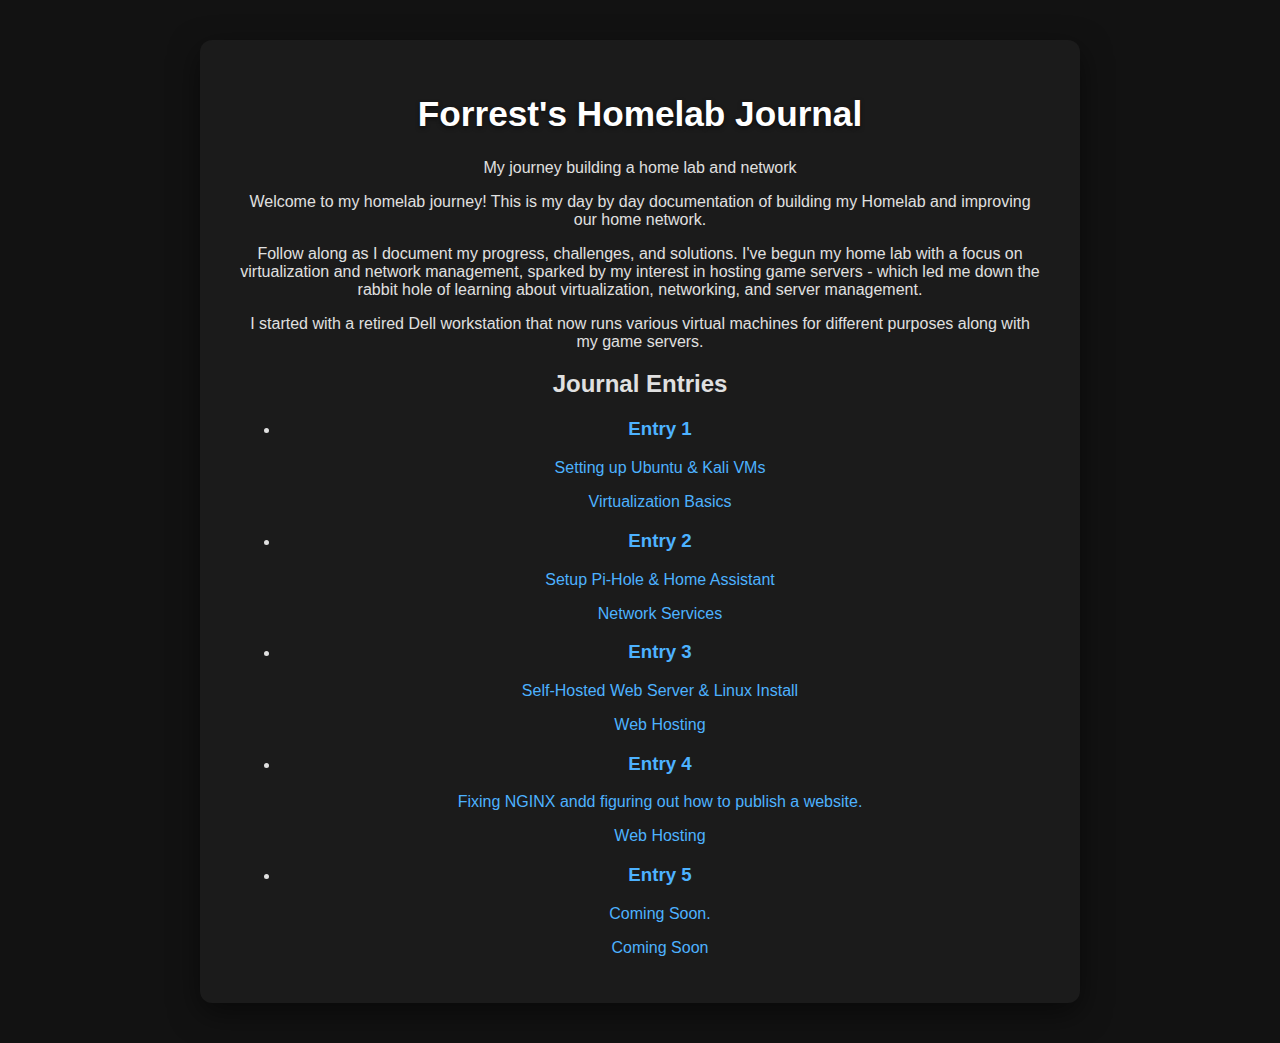
<file: index.html>
<!DOCTYPE html>
<html lang="en">
<head>
    <meta charset="UTF-8">
    <meta name="viewport" content="width=device-width, initial-scale=1.0">
    <link rel="stylesheet" href="style.css">
    <title>Forrest's Homelab Journal</title>
</head>
<body>
    <div class="container">
        <div class="header">
            <h1>Forrest's Homelab Journal</h1>
            <div class="subtitle">My journey building a home lab and network</div>
        </div>
        
        <div class="intro-section">
            <p>Welcome to my homelab journey! This is my day by day documentation of building my Homelab and improving our home network.</p>
            <p>Follow along as I document my progress, challenges, and solutions. I've begun my home lab with a focus on virtualization and network management, sparked by my interest in hosting game servers - which led me down the rabbit hole of learning about virtualization, networking, and server management.</p>
            <p>I started with a retired Dell workstation that now runs various virtual machines for different purposes along with my game servers.</p>
        </div>
        
        <h2 class="journal-title">Journal Entries</h2>
        
        <ul class="journal-cards">
            <li class="card">
                <a href="day1.html">
                    <h3>Entry 1</h3>
                    <p>Setting up Ubuntu & Kali VMs</p>
                    <span class="card-date">Virtualization Basics</span>
                </a>
            </li>
            <li class="card">
                <a href="day2.html">
                    <h3>Entry 2</h3>
                    <p>Setup Pi-Hole & Home Assistant</p>
                    <span class="card-date">Network Services</span>
                </a>
            </li>
            <li class="card">
                <a href="day3.html">
                    <h3>Entry 3</h3>
                    <p>Self-Hosted Web Server & Linux Install</p>
                    <span class="card-date">Web Hosting</span>
                </a>
            </li>
            <li class="card">
            <a href="day4.html">
                <h3>Entry 4</h3>
                <p>Fixing NGINX andd figuring out how to publish a website.</p>
                <span class="card-date">Web Hosting</span>
            </a>
            </li>
            <li class="card">
            <a href="day5.html">
                <h3>Entry 5</h3>
                <p>Coming Soon.</p>
                <span class="card-date">Coming Soon</span>
            </a>
            </li>
        </ul>
    </div>
    <script src="script.js"></script>
</body>
</html>
</file>
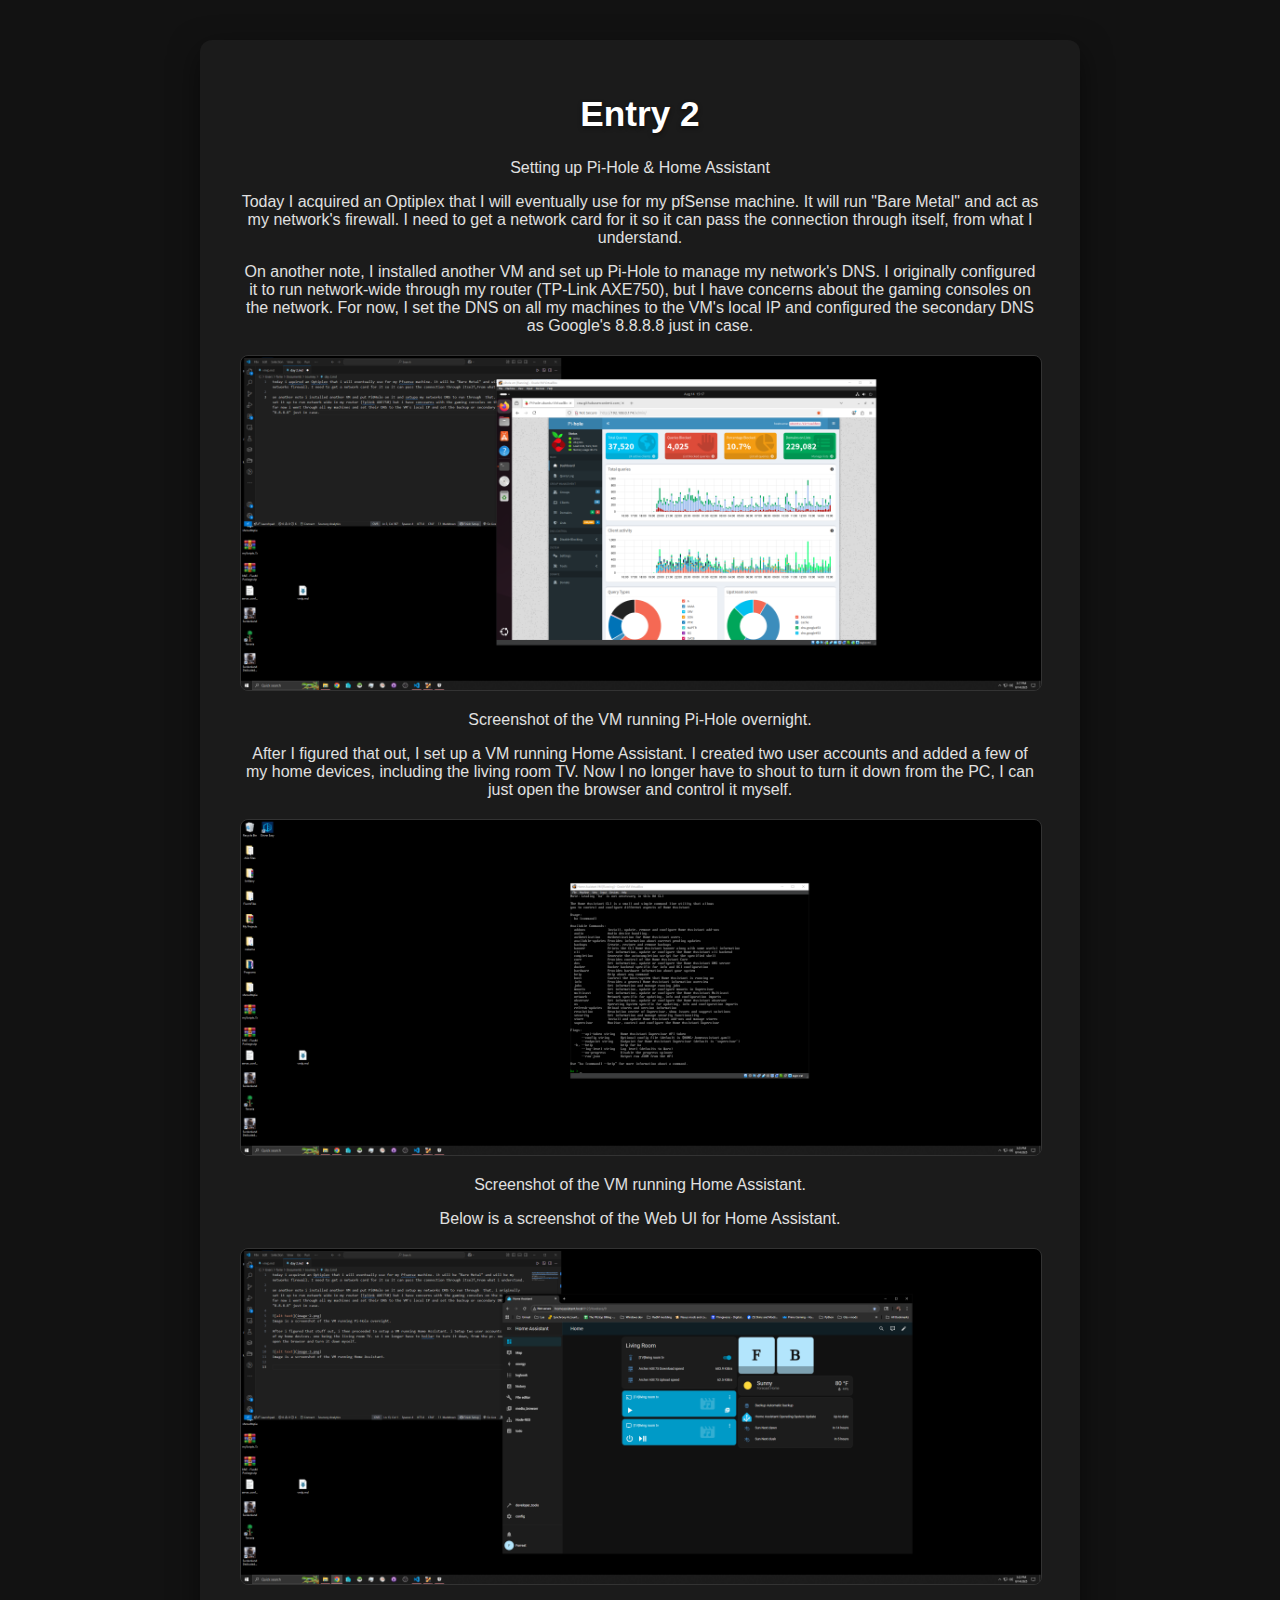
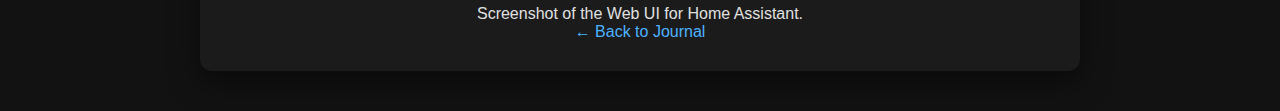
<file: day2.html>
<!DOCTYPE html>
<html lang="en">
<head>
    <meta charset="UTF-8">
    <meta name="viewport" content="width=device-width, initial-scale=1.0">
    <link rel="stylesheet" href="style.css">
    <title>Entry 2 - Homelab Journal</title>
</head>
<body>
    <div class="container">
        <div class="header">
            <h1>Entry 2</h1>
            <div class="date">Setting up Pi-Hole & Home Assistant</div>
        </div>

        <div class="content-section">
            <p>
                Today I acquired an Optiplex that I will eventually use for my pfSense machine. 
                It will run "Bare Metal" and act as my network's firewall. 
                I need to get a network card for it so it can pass the connection through itself, from what I understand.
            </p>
        </div>

        <div class="content-section">
            <p>
                On another note, I installed another VM and set up Pi-Hole to manage my network's DNS. 
                I originally configured it to run network-wide through my router (TP-Link AXE750), 
                but I have concerns about the gaming consoles on the network. 
                For now, I set the DNS on all my machines to the VM's local IP and configured the secondary DNS as Google's 8.8.8.8 just in case.
            </p>
        </div>

        <div class="image-container">
            <a href="#img1">
                <img src="Images/image-2.png" alt="Screenshot of the VM running Pi-Hole overnight">
            </a>
            <span class="image-caption">Screenshot of the VM running Pi-Hole overnight.</span>
        </div>

        <div id="img1" class="lightbox">
            <span class="lightbox-close">&times;</span>
            <div class="lightbox-content">
                <img src="Images/image-2.png" alt="Screenshot of the VM running Pi-Hole overnight">
            </div>
        </div>

        <div class="content-section">
            <p>
                After I figured that out, I set up a VM running Home Assistant. 
                I created two user accounts and added a few of my home devices, including the living room TV. 
                Now I no longer have to shout to turn it down from the PC, I can just open the browser and control it myself.
            </p>
        </div>

        <div class="image-container">
            <a href="#img2">
                <img src="Images/image-5.png" alt="Screenshot of the VM running Home Assistant">
            </a>
            <span class="image-caption">Screenshot of the VM running Home Assistant.</span>
        </div>

        <div id="img2" class="lightbox">
            <span class="lightbox-close">&times;</span>
            <div class="lightbox-content">
                <img src="Images/image-5.png" alt="Screenshot of the VM running Home Assistant">
            </div>
        </div>

        <div class="content-section">
            <p>
                Below is a screenshot of the Web UI for Home Assistant.
            </p>
            
        </div>

        <div class="image-container">
            <a href="#img3">
                <img src="Images/image-4.png" alt="Screenshot of the Web UI for Home Assistant">
            </a>
            <span class="image-caption">Screenshot of the Web UI for Home Assistant.</span>
        </div>

        <div id="img3" class="lightbox">
            <span class="lightbox-close">&times;</span>
            <div class="lightbox-content">
                <img src="Images/image-4.png" alt="Screenshot of the Web UI for Home Assistant">
            </div>
        </div>


        <a href="index.html" class="back-link">&larr; Back to Journal</a>
    </div>
    <script src="script.js"></script>
</body>
</html>
</file>
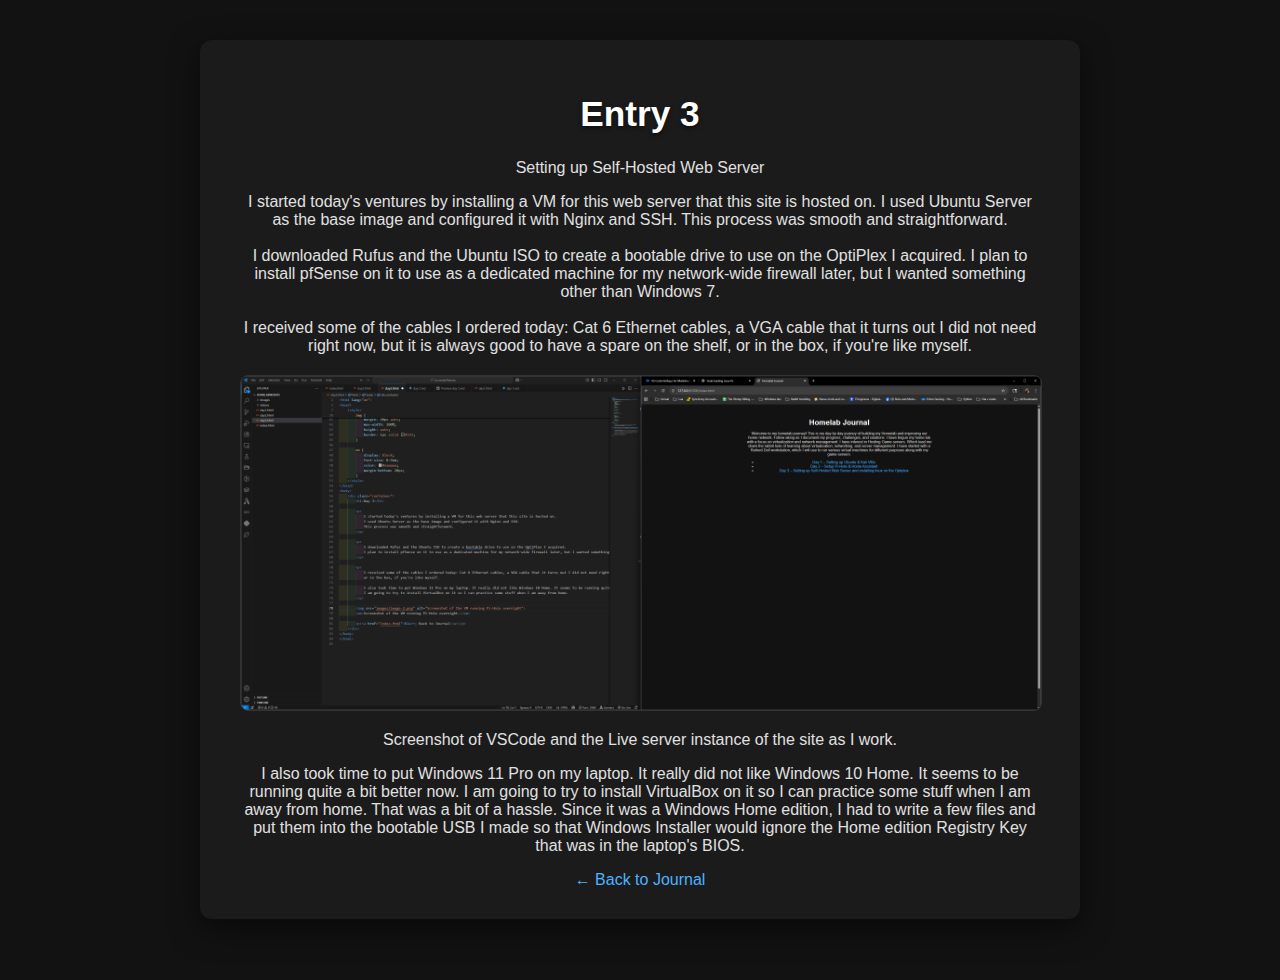
<file: day3.html>
<!DOCTYPE html>
<html lang="en">
<head>
    <meta charset="UTF-8">
    <meta name="viewport" content="width=device-width, initial-scale=1.0">
    <link rel="stylesheet" href="style.css">
    <title>Entry 3 - Homelab Journal</title>
</head>
<body>
    <div class="container">
        <div class="header">
            <h1>Entry 3</h1>
            <div class="date">Setting up Self-Hosted Web Server</div>
        </div>

        <div class="content-section">
            <p>
                I started today's ventures by installing a VM for this web server that this site is hosted on.    
                I used Ubuntu Server as the base image and configured it with Nginx and SSH.
                This process was smooth and straightforward.
            <br>
            <br>
                I downloaded Rufus and the Ubuntu ISO to create a bootable drive to use on the OptiPlex I acquired. 
                I plan to install pfSense on it to use as a dedicated machine for my network-wide firewall later, but I wanted something other than Windows 7.
            <br>
            <br>
                I received some of the cables I ordered today: Cat 6 Ethernet cables, a VGA cable that it turns out I did not need right now, but it is always good to have a spare on the shelf,
                or in the box, if you're like myself. 
            </p>
        </div>

                <div class="image-container">
            <a href="#img1">
                <img src="Images/image-6.png" alt="Screenshot of VSCode and the Live server instance of the site as I work.">
            </a>
            <span class="image-caption">Screenshot of VSCode and the Live server instance of the site as I work.</span>
        </div>
        
        <div id="img1" class="lightbox">
            <span class="lightbox-close">&times;</span>
            <div class="lightbox-content">
                <img src="Images/image-6.png" alt="Screenshot of VSCode and the Live server instance of the site as I work.">
            </div>
        </div>

        <div class="content-section">
            <p>            
                I also took time to put Windows 11 Pro on my laptop. It really did not like Windows 10 Home. It seems to be running quite a bit better now.
                I am going to try to install VirtualBox on it so I can practice some stuff when I am away from home. That was a bit of a hassle.
                Since it was a Windows Home edition, I had to write a few files and put them into the bootable USB I made so that Windows Installer would
                ignore the Home edition Registry Key that was in the laptop's BIOS.
            </p>
        </div>



        <a href="index.html" class="back-link">&larr; Back to Journal</a>
    </div>
    <script src="script.js"></script>
</body>
</html>
</file>
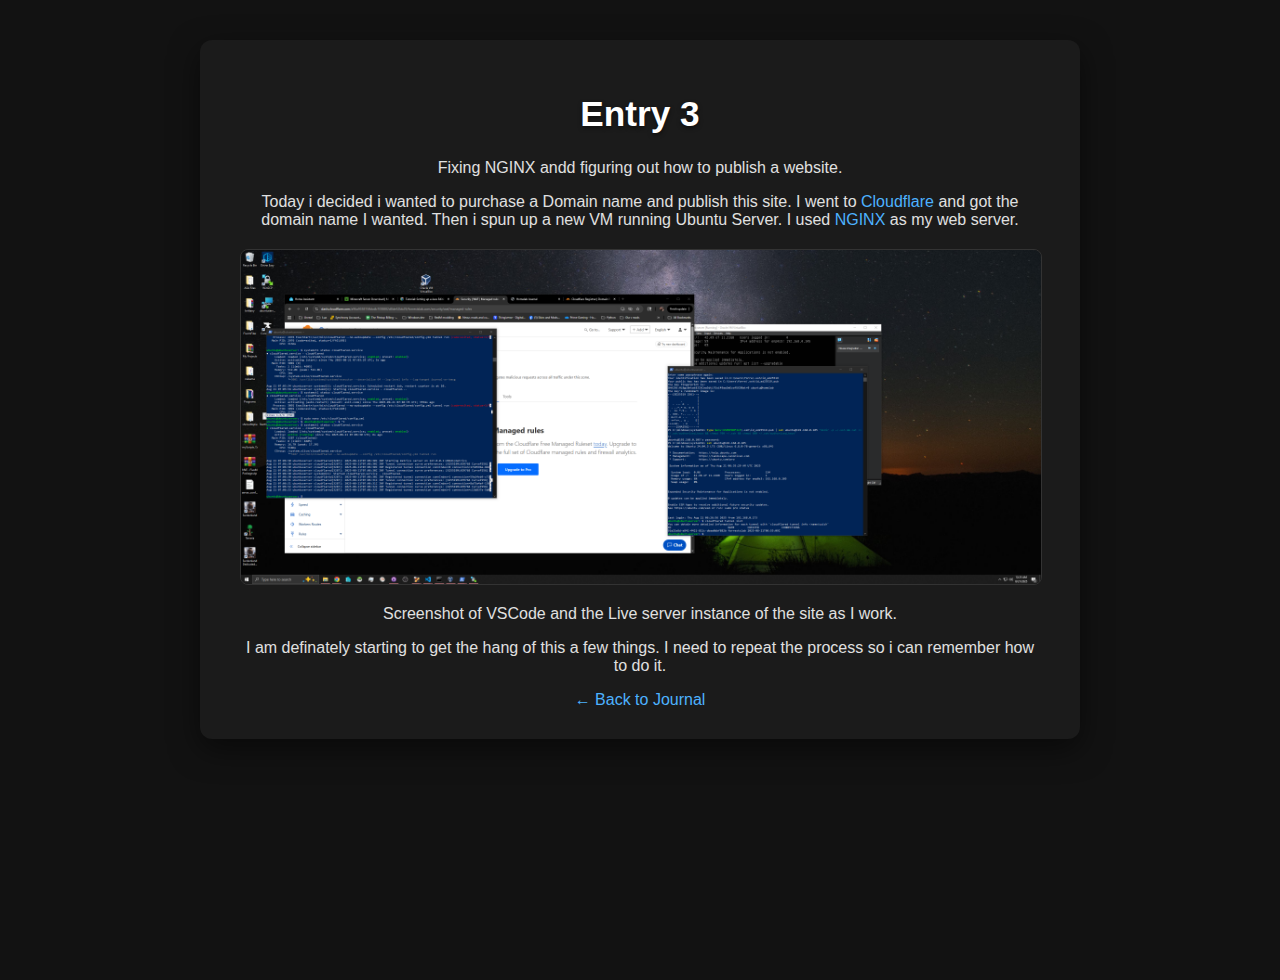
<file: day4.html>
<!DOCTYPE html>
<html lang="en">
<head>
    <meta charset="UTF-8">
    <meta name="viewport" content="width=device-width, initial-scale=1.0">
    <link rel="stylesheet" href="style.css">
    <title>Entry 4 - Homelab Journal</title>
</head>
<body>
    <div class="container">
        <div class="header">
            <h1>Entry 3</h1>
            <div class="date">Fixing NGINX andd figuring out how to publish a website.</div>
        </div>

        <div class="content-section">
            <p>
                Today i decided i wanted to purchase a Domain name and publish this site.
                I went to <a href="https://www.cloudflare.com/products/registrar/">Cloudflare</a> and got the domain name I wanted.
                Then i spun up a new VM running Ubuntu Server. 
                I used <a href="https://www.nginx.com/">NGINX</a> as my web server.
        </div>

                <div class="image-container">
            <a href="#img1">
                <img src="Images/day4Pic1.png" alt="Screenshot of Powershell and Cloudflare dashboard.">
            </a>
            <span class="image-caption">Screenshot of VSCode and the Live server instance of the site as I work.</span>
        </div>
        
        <div id="img1" class="lightbox">
            <span class="lightbox-close">&times;</span>
            <div class="lightbox-content">
                <img src="Images/day4Pic1.png" alt="Screenshot of Powershell and Cloudflare dashboard.">
            </div>
        </div>

        <div class="content-section">
            <p>            
                I am definately starting to get the hang of this a few things. I need to repeat the process so i can remember how to do it.
                
            </p>
        </div>



        <a href="index.html" class="back-link">&larr; Back to Journal</a>
    </div>
    <script src="script.js"></script>
</body>
</html>
</file>
<file: style.css>
body {
    font-family: Arial, sans-serif;
    background-color: #121212; 
    color: #e0e0e0; 
    margin: 0; 
    min-height: 100vh; 
    display: flex; 
    justify-content: center; 
    align-items: flex-start; 
    padding: 40px; 
}
.container {
    max-width: 800px;
    width: 90%;
    text-align: center;
    background-color: #1b1b1b;
    padding: 30px 40px;
    border-radius: 12px;
    box-shadow: 0 10px 30px rgba(0,0,0,0.5);
}
h1 {
    color: #ffffff;
    margin-bottom: 25px;
    font-size: 2.2em;
    text-shadow: 0 2px 4px rgba(0,0,0,0.5);
}
a {
    color: #4db2ff;
    text-decoration: none;
    transition: color 0.3s, transform 0.2s;
}
a:hover {
    color: #1ed1ff;
    transform: scale(1.05);
    text-decoration: underline;
}

img {
    display: block;
    margin: 20px auto;
    max-width: 100%;
    height: auto;
    border: 1px solid #333;
    border-radius: 8px;
    transition: transform 0.3s, box-shadow 0.3s;
}
img:hover {
    transform: scale(1.02);
    box-shadow: 0 8px 20px rgba(0,0,0,0.5);
    cursor: pointer;
}

em {
    display: block;
    font-size: 0.85em;
    color: #bbbbbb;
    font-style: italic;
    margin-bottom: 20px;
}

.lightbox {
    display: none;
    position: fixed;
    z-index: 999;
    padding-top: 60px;
    left: 0;
    top: 0;
    width: 100%;
    height: 100%;
    overflow: auto;
    background-color: rgba(0,0,0,0.9);
}
.lightbox img {
    margin: auto;
    display: block;
    max-width: 90%;
    max-height: 80%;
    transition: transform 0.3s ease;
}
.lightbox:target {
    display: block;
}
</file>
